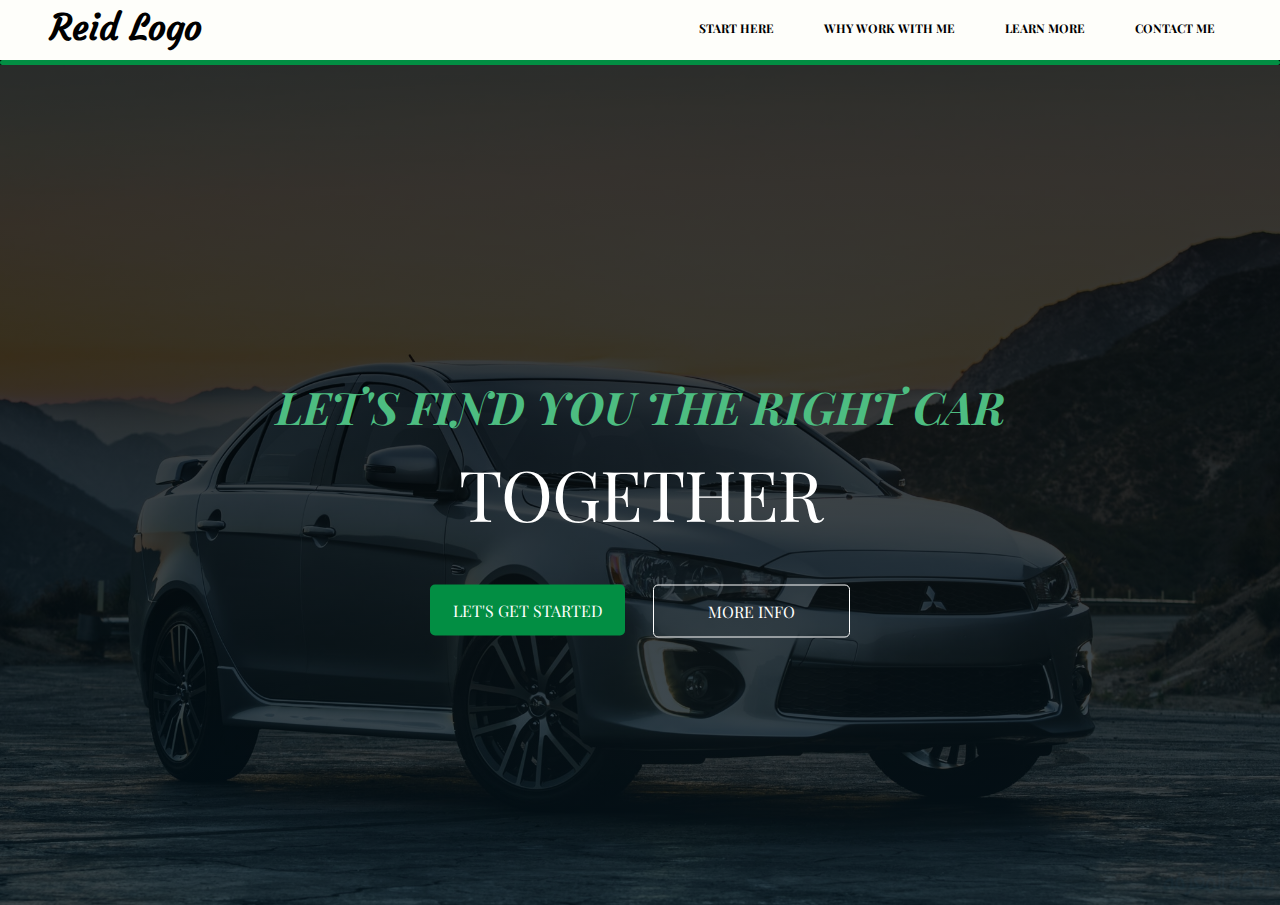
<file: index.html>
<!doctype html>

<html lang="en">
<head>
  <meta charset="utf-8">

  <title>Reid Template 1</title>
  <meta name="description" content="Reid Template 1">
  <meta name="author" content="SitePoint">
    <link href="https://fonts.googleapis.com/css?family=Courgette|Sonsie+One" rel="stylesheet">
<link href="https://fonts.googleapis.com/css?family=Playfair+Display" rel="stylesheet">
  <link rel="stylesheet" href=style.css>

  <!--[if lt IE 9]>
    <script src="https://cdnjs.cloudflare.com/ajax/libs/html5shiv/3.7.3/html5shiv.js"></script>
  <![endif]-->
</head>

<body>
    <header>
        <h1>Reid Logo</h1>
        <nav>
            <ul>
                <li>Start Here</li>
                <li>Why work with me</li>
                <li>Learn more</li>
                <li>Contact Me</li>
            </ul>
        </nav>
    
    </header>
    <div id="liner"></div>
    <div class="content">
        <div id="coverT">
            <h3>Let's find you the right car</h3>
            <h1>Together</h1>
            <div id="btns">
                <p id="bt1">Let's get started</p>
                <p id="bt2">More Info</p>
            </div>
        </div>
    </div>
    
  
    <!-- Go to www.addthis.com/dashboard to customize your tools --> <script type="text/javascript" src="//s7.addthis.com/js/300/addthis_widget.js#pubid=ra-58d9e25a4ea3fcd1"></script> 
</body>
</html>
</file>
